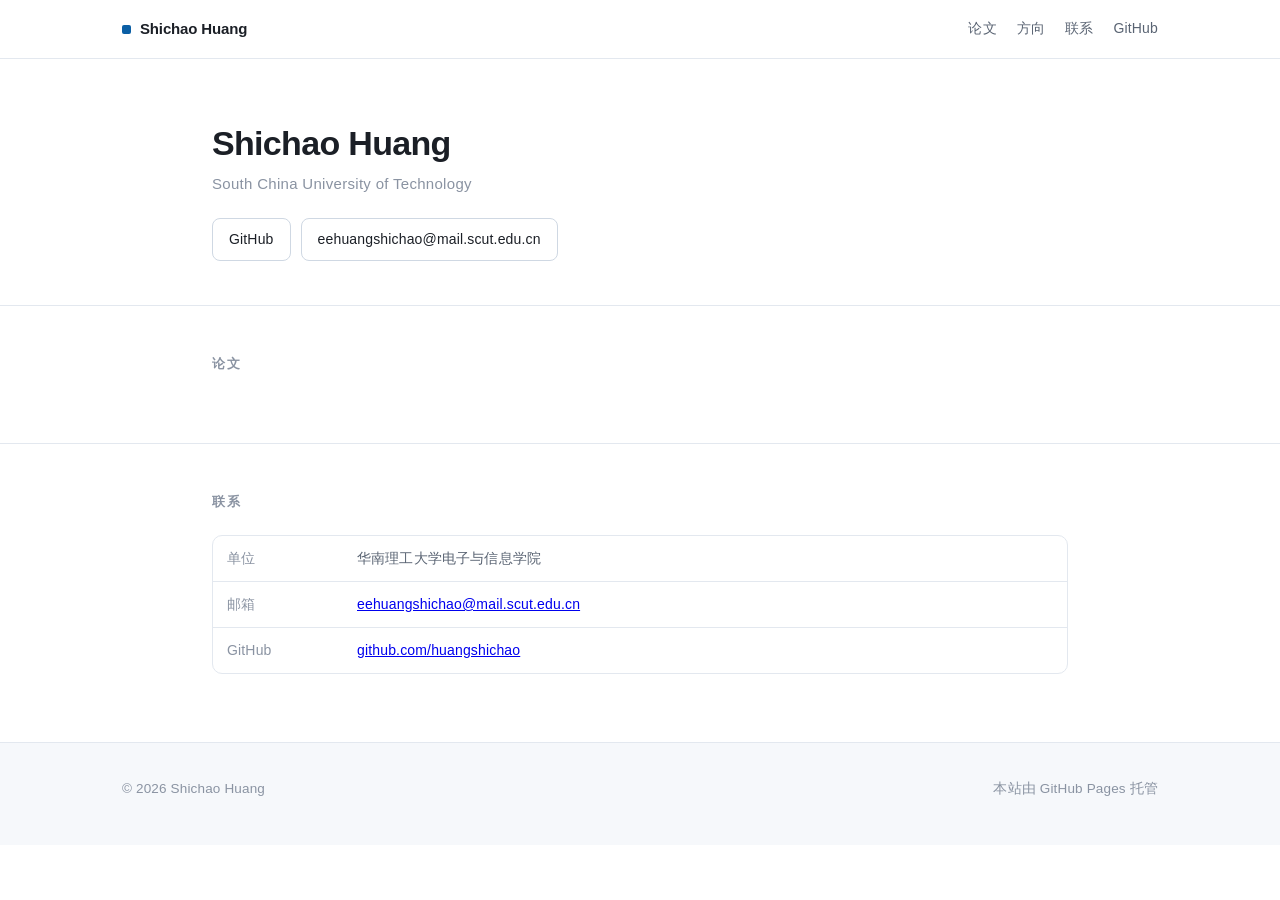
<file: index.html>
<!DOCTYPE html>
<html lang="zh-CN">
<head>
<meta charset="UTF-8">
<meta name="viewport" content="width=device-width, initial-scale=1">
<title>Shichao Huang</title>
<meta name="description" content="Shichao Huang — South China University of Technology. 数据中心节能与强化学习、电力行业网络安全、远程浏览器隔离、矢量图形渲染与信创适配。">
<meta name="author" content="Shichao Huang">
<link rel="stylesheet" href="assets/css/style.css">
</head>
<body>

<header class="site-header">
  <div class="wrap wrap--wide">
    <a class="brand" href="index.html">Shichao Huang</a>
    <nav class="site-nav">
      <a href="index.html#papers">论文</a>
      <a href="index.html#research">方向</a>
      <a href="index.html#contact">联系</a>
      <a href="https://github.com/huangshichao" target="_blank" rel="noopener">GitHub</a>
    </nav>
  </div>
</header>

<main>

<section class="hero">
  <div class="wrap">
    <h1>Shichao Huang</h1>
    <div class="en">South China University of Technology</div>

  

    <div class="links">
      <a class="btn" href="https://github.com/huangshichao" target="_blank" rel="noopener">GitHub</a>
      <a class="btn" href="mailto:eehuangshichao@mail.scut.edu.cn">eehuangshichao@mail.scut.edu.cn</a>
    </div>
  </div>
</section>

<section class="section" id="papers">
  <div class="wrap">
    <h2>论文</h2>
    <div class="card-list">

  
    </div>
  </div>
</section>


<section class="section" id="contact">
  <div class="wrap">
    <h2>联系</h2>
    <div class="table-wrap" style="margin-top:0;">
      <table style="min-width:0;">
        <tbody>
          <tr><td style="width:130px;color:var(--fg-mute);">单位</td><td>华南理工大学电子与信息学院</td></tr>
          <tr><td style="color:var(--fg-mute);">邮箱</td><td><a href="mailto:eehuangshichao@mail.scut.edu.cn">eehuangshichao@mail.scut.edu.cn</a></td></tr>
          <tr><td style="color:var(--fg-mute);">GitHub</td><td><a href="https://github.com/huangshichao" target="_blank" rel="noopener">github.com/huangshichao</a></td></tr>
        </tbody>
      </table>
    </div>
  </div>
</section>

</main>

<footer class="site-footer">
  <div class="wrap wrap--wide">
    <div>© 2026 Shichao Huang</div>
    <div>本站由 GitHub Pages 托管</div>
  </div>
</footer>

</body>
</html>
</file>
<file: assets/css/style.css>
/* ==========================================================================
   huangshichao.github.io — 通用样式
   ========================================================================== */

:root {
  --bg: #ffffff;
  --bg-soft: #f6f8fb;
  --bg-code: #f2f4f8;
  --fg: #1b1f26;
  --fg-soft: #5a6473;
  --fg-mute: #8a93a2;
  --line: #e3e8ef;
  --line-strong: #cfd8e3;
  --accent: #0b5fa5;
  --accent-soft: #e8f1fa;
  --accent-fg: #084a80;
  --warn-bg: #fff8e6;
  --warn-line: #f0d38a;
  --radius: 10px;
  --maxw: 900px;
  --font: -apple-system, BlinkMacSystemFont, "Segoe UI", "PingFang SC",
    "Hiragino Sans GB", "Microsoft YaHei", "Source Han Sans SC", "Noto Sans CJK SC",
    Roboto, Helvetica, Arial, sans-serif;
  --mono: ui-monospace, SFMono-Regular, "SF Mono", Menlo, Consolas,
    "Liberation Mono", monospace;
}

@media (prefers-color-scheme: dark) {
  :root {
    --bg: #14171c;
    --bg-soft: #1b1f26;
    --bg-code: #1e232b;
    --fg: #e6eaf0;
    --fg-soft: #a8b2c0;
    --fg-mute: #7a8593;
    --line: #2a3038;
    --line-strong: #3a434f;
    --accent: #63a8e0;
    --accent-soft: #1a2a3a;
    --accent-fg: #8cc4f0;
    --warn-bg: #2a2418;
    --warn-line: #5c4d24;
  }
}

* { box-sizing: border-box; }

html {
  -webkit-text-size-adjust: 100%;
  scroll-behavior: smooth;
}

body {
  margin: 0;
  background: var(--bg);
  color: var(--fg);
  font-family: var(--font);
  font-size: 16px;
  line-height: 1.78;
  letter-spacing: 0.01em;
  -webkit-font-smoothing: antialiased;
}

.wrap {
  max-width: var(--maxw);
  margin: 0 auto;
  padding: 0 22px;
}

.wrap--wide { max-width: 1080px; }

/* ---------- 顶部导航 ---------- */

.site-header {
  border-bottom: 1px solid var(--line);
  background: color-mix(in srgb, var(--bg) 88%, transparent);
  backdrop-filter: saturate(180%) blur(12px);
  position: sticky;
  top: 0;
  z-index: 50;
}

.site-header .wrap {
  display: flex;
  align-items: center;
  justify-content: space-between;
  min-height: 58px;
  gap: 16px;
}

.brand {
  font-weight: 700;
  font-size: 15px;
  color: var(--fg);
  text-decoration: none;
  letter-spacing: -0.01em;
  display: flex;
  align-items: center;
  gap: 9px;
}

.brand::before {
  content: "";
  width: 9px;
  height: 9px;
  border-radius: 2px;
  background: var(--accent);
  flex: none;
}

.site-nav {
  display: flex;
  gap: 20px;
  font-size: 14px;
}

.site-nav a {
  color: var(--fg-soft);
  text-decoration: none;
  padding: 4px 0;
  border-bottom: 2px solid transparent;
  transition: color 0.15s, border-color 0.15s;
}

.site-nav a:hover { color: var(--accent); border-bottom-color: var(--accent); }

/* ---------- 首页 ---------- */

.hero {
  padding: 62px 0 44px;
  border-bottom: 1px solid var(--line);
}

.hero h1 {
  font-size: 34px;
  line-height: 1.3;
  margin: 0 0 6px;
  letter-spacing: -0.02em;
}

.hero .en {
  font-size: 15px;
  color: var(--fg-mute);
  font-weight: 500;
  letter-spacing: 0.02em;
  margin-bottom: 20px;
}

.hero .lede {
  font-size: 16.5px;
  color: var(--fg-soft);
  max-width: 640px;
  margin: 0 0 24px;
}

.tagrow {
  display: flex;
  flex-wrap: wrap;
  gap: 8px;
  margin-bottom: 26px;
}

.tag {
  font-size: 12.5px;
  color: var(--accent-fg);
  background: var(--accent-soft);
  border: 1px solid color-mix(in srgb, var(--accent) 22%, transparent);
  padding: 3px 11px;
  border-radius: 999px;
  white-space: nowrap;
}

.links {
  display: flex;
  flex-wrap: wrap;
  gap: 10px;
}

.btn {
  display: inline-flex;
  align-items: center;
  gap: 7px;
  font-size: 14px;
  text-decoration: none;
  padding: 8px 16px;
  border-radius: 8px;
  border: 1px solid var(--line-strong);
  color: var(--fg);
  background: var(--bg);
  transition: border-color 0.15s, color 0.15s, background 0.15s;
}

.btn:hover { border-color: var(--accent); color: var(--accent); }

.btn--primary {
  background: var(--accent);
  border-color: var(--accent);
  color: #fff;
}

.btn--primary:hover { background: var(--accent-fg); color: #fff; border-color: var(--accent-fg); }

.section { padding: 46px 0; border-bottom: 1px solid var(--line); }
.section:last-of-type { border-bottom: none; }

.section > .wrap > h2,
h2.block-title {
  font-size: 13px;
  letter-spacing: 0.13em;
  text-transform: uppercase;
  color: var(--fg-mute);
  font-weight: 700;
  margin: 0 0 22px;
}

.card-list { display: grid; gap: 16px; }

.card {
  display: block;
  border: 1px solid var(--line);
  border-radius: var(--radius);
  padding: 22px 24px;
  text-decoration: none;
  color: inherit;
  background: var(--bg);
  transition: border-color 0.15s, transform 0.15s, box-shadow 0.15s;
}

.card:hover {
  border-color: color-mix(in srgb, var(--accent) 45%, var(--line));
  box-shadow: 0 3px 16px rgba(11, 95, 165, 0.08);
}

.card .meta {
  font-size: 12.5px;
  color: var(--fg-mute);
  margin-bottom: 8px;
  display: flex;
  flex-wrap: wrap;
  gap: 6px 12px;
}

.card h3 {
  margin: 0 0 8px;
  font-size: 19px;
  line-height: 1.45;
  letter-spacing: -0.01em;
}

.card p {
  margin: 0;
  color: var(--fg-soft);
  font-size: 14.5px;
  line-height: 1.7;
}

/* ---------- 文章页 ---------- */

.article-head {
  padding: 48px 0 30px;
  border-bottom: 1px solid var(--line);
}

.breadcrumb {
  font-size: 13px;
  color: var(--fg-mute);
  margin-bottom: 18px;
}

.breadcrumb a { color: var(--fg-mute); text-decoration: none; }
.breadcrumb a:hover { color: var(--accent); }

.article-head h1 {
  font-size: 30px;
  line-height: 1.38;
  margin: 0 0 12px;
  letter-spacing: -0.02em;
}

.article-head .title-en {
  font-size: 15.5px;
  color: var(--fg-soft);
  font-style: italic;
  line-height: 1.6;
  margin: 0 0 22px;
  padding-left: 14px;
  border-left: 3px solid var(--line-strong);
}

.byline {
  font-size: 14px;
  color: var(--fg-soft);
  line-height: 1.9;
}

.byline strong { color: var(--fg); }

.authors {
  display: grid;
  gap: 10px;
  margin-top: 18px;
}

.author {
  font-size: 13.5px;
  color: var(--fg-soft);
  padding-left: 12px;
  border-left: 2px solid var(--line);
}

.author b { color: var(--fg); font-weight: 600; }

/* 信息卡 */
.infobox {
  margin-top: 26px;
  border: 1px solid var(--line);
  border-radius: var(--radius);
  overflow: hidden;
  font-size: 13.5px;
}

.infobox .row {
  display: grid;
  grid-template-columns: 108px 1fr;
  gap: 0;
  border-bottom: 1px solid var(--line);
}

.infobox .row:last-child { border-bottom: none; }

.infobox .k {
  background: var(--bg-soft);
  color: var(--fg-mute);
  padding: 9px 14px;
  font-weight: 600;
  white-space: nowrap;
}

.infobox .v { padding: 9px 14px; color: var(--fg-soft); }
.infobox .v b { color: var(--fg); }

/* 正文 */
.article-body { padding: 40px 0 20px; font-size: 16px; }

.article-body h2 {
  font-size: 22px;
  margin: 52px 0 16px;
  padding-bottom: 10px;
  border-bottom: 2px solid var(--accent-soft);
  letter-spacing: -0.01em;
  scroll-margin-top: 76px;
}

.article-body h2:first-child { margin-top: 0; }

.article-body h3 {
  font-size: 17.5px;
  margin: 34px 0 12px;
  color: var(--accent-fg);
  scroll-margin-top: 76px;
}

.article-body h4 {
  font-size: 16px;
  margin: 24px 0 10px;
  color: var(--fg);
}

.article-body p { margin: 0 0 16px; }

.article-body strong { color: var(--fg); font-weight: 650; }

.article-body a { color: var(--accent); text-decoration: none; border-bottom: 1px solid color-mix(in srgb, var(--accent) 35%, transparent); }
.article-body a:hover { border-bottom-color: var(--accent); }

.article-body ul, .article-body ol { margin: 0 0 18px; padding-left: 24px; }
.article-body li { margin-bottom: 8px; }
.article-body li::marker { color: var(--accent); }

/* 摘要框 */
.abstract {
  background: var(--bg-soft);
  border-left: 3px solid var(--accent);
  border-radius: 0 var(--radius) var(--radius) 0;
  padding: 20px 24px;
  margin: 0 0 32px;
  font-size: 15px;
  color: var(--fg-soft);
}

.abstract .lbl {
  display: block;
  font-size: 12px;
  letter-spacing: 0.1em;
  text-transform: uppercase;
  color: var(--accent-fg);
  font-weight: 700;
  margin-bottom: 10px;
}

.abstract p:last-child { margin-bottom: 0; }

/* 表格 */
.table-wrap {
  overflow-x: auto;
  margin: 22px 0;
  border: 1px solid var(--line);
  border-radius: var(--radius);
  -webkit-overflow-scrolling: touch;
}

table {
  width: 100%;
  border-collapse: collapse;
  font-size: 14px;
  min-width: 460px;
}

thead th {
  background: var(--bg-soft);
  text-align: left;
  padding: 11px 14px;
  font-weight: 650;
  color: var(--fg);
  border-bottom: 1px solid var(--line-strong);
  white-space: nowrap;
  font-size: 13.5px;
}

tbody td {
  padding: 10px 14px;
  border-bottom: 1px solid var(--line);
  color: var(--fg-soft);
  vertical-align: top;
}

tbody tr:last-child td { border-bottom: none; }
tbody tr:hover td { background: var(--bg-soft); }

td.num, th.num { font-variant-numeric: tabular-nums; white-space: nowrap; }

.tbl-cap {
  font-size: 13px;
  color: var(--fg-mute);
  margin: -12px 0 24px;
  line-height: 1.6;
}

/* 图片 */
figure {
  margin: 28px 0;
  text-align: center;
}

figure img {
  max-width: 100%;
  height: auto;
  border: 1px solid var(--line);
  border-radius: 8px;
  background: #fff;
  padding: 10px;
}

figure.narrow img { max-width: 62%; }

figcaption {
  font-size: 13px;
  color: var(--fg-mute);
  margin-top: 10px;
  line-height: 1.65;
}

/* 高亮框 */
.callout {
  border: 1px solid var(--accent-soft);
  background: var(--accent-soft);
  border-radius: var(--radius);
  padding: 18px 22px;
  margin: 26px 0;
  font-size: 14.5px;
  color: var(--fg-soft);
}

.callout .lbl {
  display: block;
  font-weight: 700;
  color: var(--accent-fg);
  font-size: 13px;
  letter-spacing: 0.06em;
  margin-bottom: 8px;
}

.callout p:last-child, .callout ul:last-child { margin-bottom: 0; }

.note {
  border: 1px solid var(--warn-line);
  background: var(--warn-bg);
  border-radius: var(--radius);
  padding: 16px 20px;
  margin: 24px 0;
  font-size: 14px;
  color: var(--fg-soft);
}

.note .lbl {
  display: block;
  font-weight: 700;
  font-size: 13px;
  color: var(--fg);
  margin-bottom: 6px;
}

/* 关键指标 */
.kpis {
  display: grid;
  grid-template-columns: repeat(auto-fit, minmax(150px, 1fr));
  gap: 12px;
  margin: 26px 0;
}

.kpi {
  border: 1px solid var(--line);
  border-radius: var(--radius);
  padding: 16px 18px;
  background: var(--bg-soft);
}

.kpi .n {
  font-size: 23px;
  font-weight: 700;
  color: var(--accent-fg);
  line-height: 1.25;
  font-variant-numeric: tabular-nums;
  letter-spacing: -0.02em;
}

.kpi .t {
  font-size: 12.5px;
  color: var(--fg-mute);
  margin-top: 5px;
  line-height: 1.5;
}

/* 目录 */
.toc {
  border: 1px solid var(--line);
  border-radius: var(--radius);
  padding: 20px 24px;
  margin: 0 0 34px;
  background: var(--bg-soft);
}

.toc .lbl {
  font-size: 12px;
  letter-spacing: 0.1em;
  text-transform: uppercase;
  color: var(--fg-mute);
  font-weight: 700;
  margin-bottom: 12px;
}

.toc ol {
  margin: 0;
  padding-left: 20px;
  columns: 2;
  column-gap: 28px;
  font-size: 14px;
}

.toc li { margin-bottom: 6px; break-inside: avoid; }
.toc a { color: var(--fg-soft); text-decoration: none; }
.toc a:hover { color: var(--accent); }

@media (max-width: 620px) {
  .toc ol { columns: 1; }
}

/* 参考文献 */
.refs { font-size: 13.5px; color: var(--fg-soft); }
.refs ol { padding-left: 26px; }
.refs li { margin-bottom: 12px; line-height: 1.7; }

code {
  font-family: var(--mono);
  font-size: 0.88em;
  background: var(--bg-code);
  padding: 1px 6px;
  border-radius: 4px;
  border: 1px solid var(--line);
  word-break: break-word;
}

pre {
  background: var(--bg-code);
  border: 1px solid var(--line);
  border-radius: var(--radius);
  padding: 16px 18px;
  overflow-x: auto;
  font-size: 13px;
  line-height: 1.65;
}

pre code { background: none; border: none; padding: 0; }

blockquote {
  margin: 22px 0;
  padding: 4px 0 4px 20px;
  border-left: 3px solid var(--line-strong);
  color: var(--fg-soft);
  font-size: 15px;
}

hr {
  border: none;
  border-top: 1px solid var(--line);
  margin: 40px 0;
}

/* 页脚 */
.site-footer {
  border-top: 1px solid var(--line);
  padding: 34px 0 44px;
  font-size: 13.5px;
  color: var(--fg-mute);
  background: var(--bg-soft);
}

.site-footer .wrap {
  display: flex;
  flex-wrap: wrap;
  gap: 12px 26px;
  justify-content: space-between;
  align-items: center;
}

.site-footer a { color: var(--fg-soft); text-decoration: none; }
.site-footer a:hover { color: var(--accent); }

@media (max-width: 640px) {
  body { font-size: 15.5px; }
  .hero { padding: 42px 0 32px; }
  .hero h1 { font-size: 26px; }
  .article-head { padding: 32px 0 24px; }
  .article-head h1 { font-size: 23px; }
  .article-body h2 { font-size: 19.5px; margin-top: 42px; }
  .article-body h3 { font-size: 16.5px; }
  .infobox .row { grid-template-columns: 92px 1fr; }
  .site-nav { gap: 14px; font-size: 13px; }
  figure.narrow img { max-width: 100%; }
}

@media print {
  .site-header, .site-footer, .toc { display: none; }
  .article-body h2 { page-break-after: avoid; }
  figure, table { page-break-inside: avoid; }
}

/* ---------- 紧凑论文页 ---------- */

.contrib {
  counter-reset: c;
  list-style: none;
  padding-left: 0;
  margin: 0 0 18px;
}

.contrib li {
  position: relative;
  padding-left: 38px;
  margin-bottom: 15px;
}

.contrib li::before {
  counter-increment: c;
  content: counter(c, decimal-leading-zero);
  position: absolute;
  left: 0;
  top: 2px;
  font-size: 11.5px;
  font-weight: 700;
  color: var(--accent-fg);
  background: var(--accent-soft);
  border-radius: 5px;
  padding: 2px 7px;
  letter-spacing: 0.02em;
}

.facts {
  display: grid;
  grid-template-columns: repeat(auto-fit, minmax(168px, 1fr));
  gap: 1px;
  background: var(--line);
  border: 1px solid var(--line);
  border-radius: var(--radius);
  overflow: hidden;
  margin: 24px 0;
}

.facts > div { background: var(--bg); padding: 15px 17px; }

.facts .n {
  font-size: 20px;
  font-weight: 700;
  color: var(--accent-fg);
  line-height: 1.3;
  font-variant-numeric: tabular-nums;
  letter-spacing: -0.01em;
}

.facts .t { font-size: 12.5px; color: var(--fg-mute); margin-top: 4px; line-height: 1.55; }

.meta-line {
  font-size: 13.5px;
  color: var(--fg-mute);
  line-height: 1.95;
}

.meta-line b { color: var(--fg-soft); font-weight: 600; }

.cite {
  font-family: var(--mono);
  font-size: 12.5px;
  line-height: 1.8;
  color: var(--fg-soft);
  background: var(--bg-soft);
  border: 1px solid var(--line);
  border-radius: var(--radius);
  padding: 14px 18px;
  overflow-wrap: anywhere;
}
</file>
